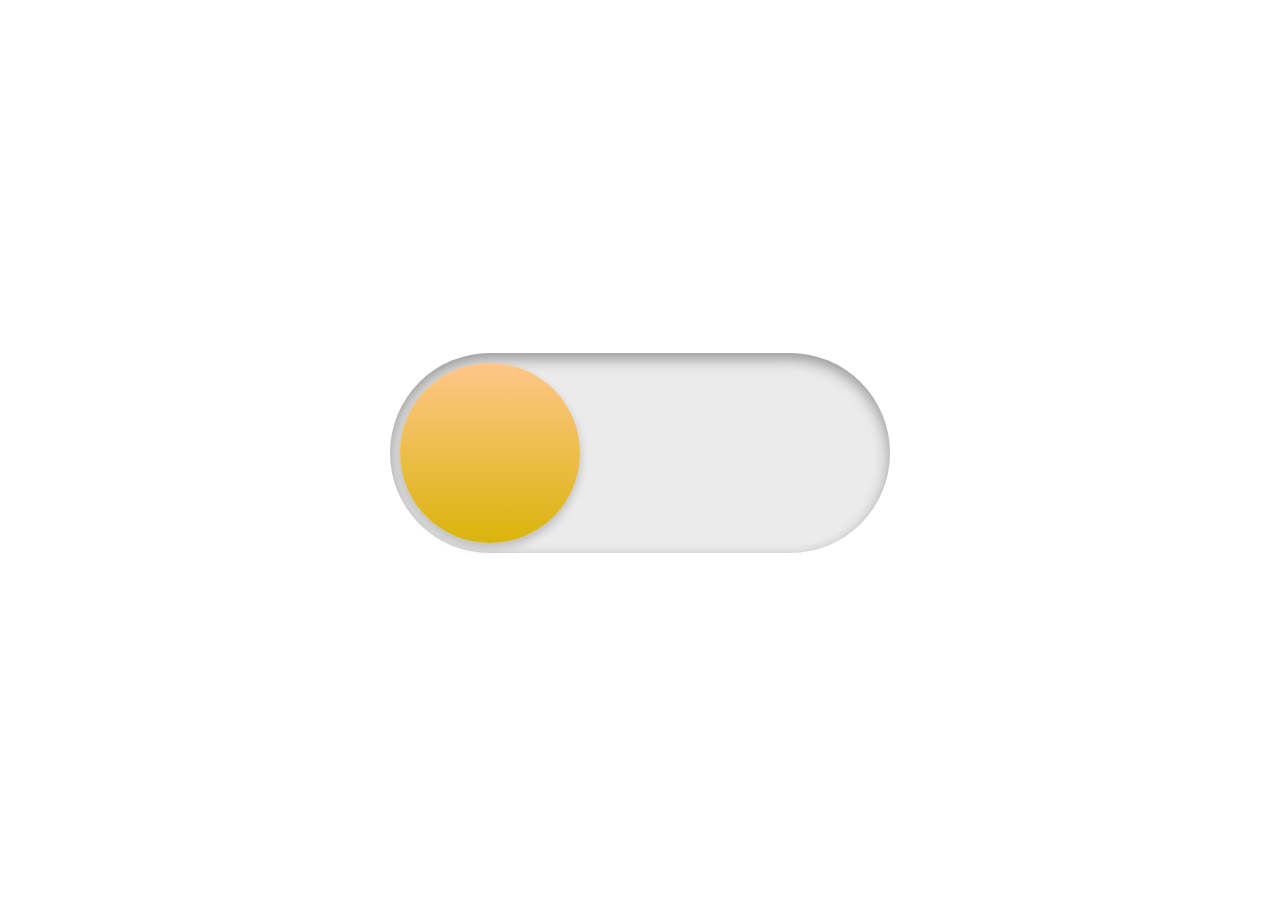
<file: Light and Dark mode toggle/index.html>
<!DOCTYPE html>
<html lang="en">

<head>
    <meta charset="UTF-8">
    <meta name="viewport" content="width=device-width, initial-scale=1.0">
    <title>Light and Dark mode toggle</title>
    <style>
        body {
            margin: 0;
            width: 100vw;
            height: 100vh;
            display: flex;
            flex-direction: column;
            align-items: center;
            justify-content: center;
        }

        label {
            width: 500px;
            height: 200px;
            position: relative;
            display: block;
            background: #ebebeb;
            border-radius: 200px;
            box-shadow: inset 0px 5px 15px rgba(0, 0, 0, 0.4), inset 0px -5px 15px rgba(255, 255, 255, 0.4);
            cursor: pointer;
        }

        label::after {
            content: "";
            width: 180px;
            height: 180px;
            position: absolute;
            top: 10px;
            left: 10px;
            background: linear-gradient(180deg, hsl(31, 100%, 77%), hsl(49, 90%, 45%));
            border-radius: 180px;
            box-shadow: 0px 5px 10px rgba(0, 0, 0, 0.2);
        }

        input {
            width: 0;
            height: 0;
            visibility: hidden;
        }

        input:checked+label {
            background: #242424;
        }

        input:checked+label::after {
            left: 490px;
            transform: translate(-100%);
            background: linear-gradient(180deg, #777, #3a3a3a);
        }

        label,
        label::after {
            transition: 0.3s;
        }

        label:active::after {
            width: 260px;
        }

        .background {
            width: 100vw;
            height: 100vh;
            background: #fff;
            z-index: -1;
            position: absolute;
            transition: 0.3s;
        }

        input:checked+label+.background {
            background: black;
        }
    </style>
</head>

<body>
    <input type="checkbox" id="darkmode-toggle" />
    <label for="darkmode-toggle"></label>
    <div class="background"></div>
</body>

</html>
</file>
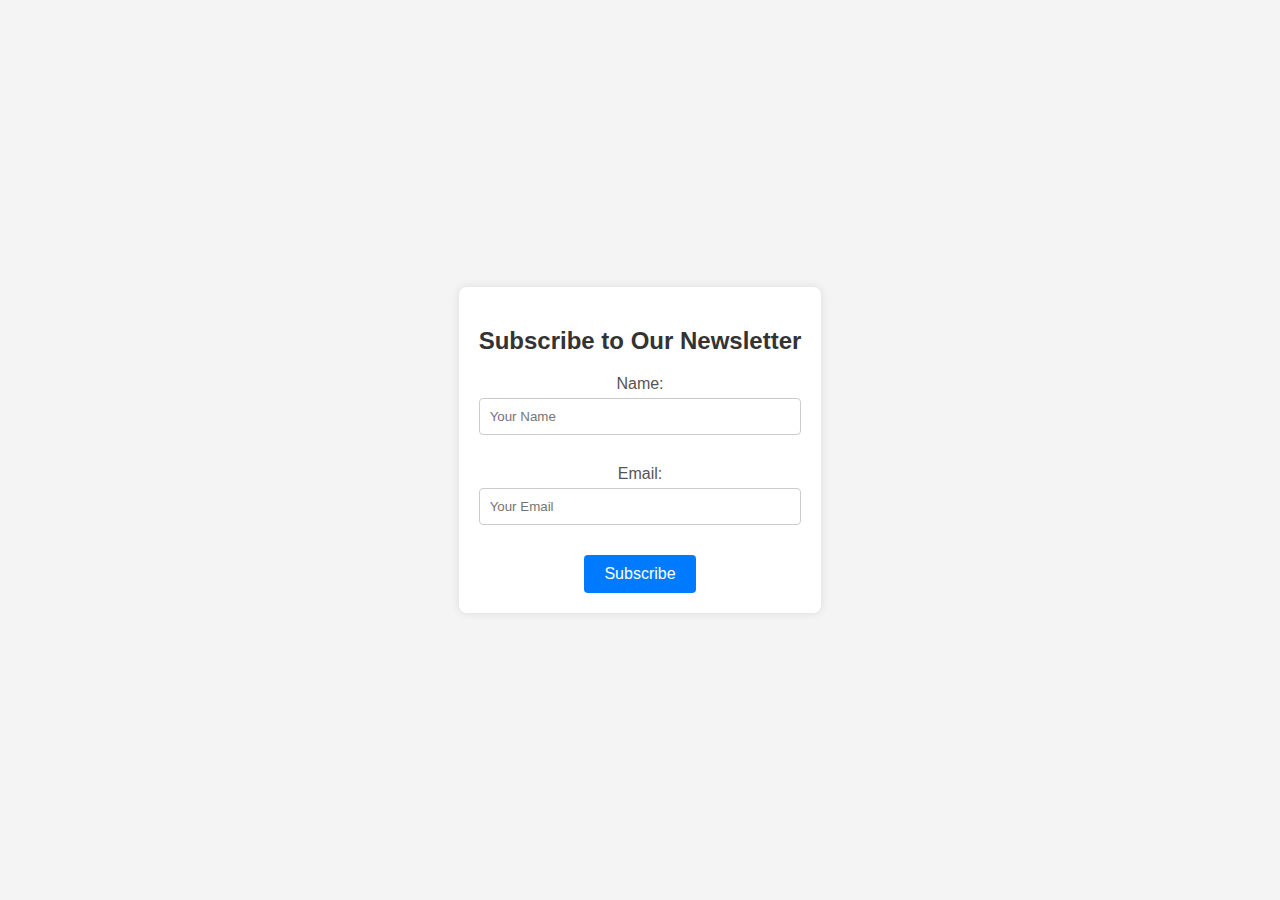
<file: Newsletter/index.html>
<!DOCTYPE html>
<html lang="en">

<head>
    <meta charset="UTF-8" />
    <meta name="viewport" content="width=device-width, initial-scale=1.0" />
    <title>Newsletter Signup</title>
    <style>
        body {
            font-family: Arial, sans-serif;
            background-color: #f4f4f4;
            margin: 0;
            padding: 0;
            display: flex;
            align-items: center;
            justify-content: center;
            height: 100vh;
        }

        .newsletter-form {
            background-color: #fff;
            padding: 20px;
            border-radius: 8px;
            box-shadow: 0 0 10px rgba(0, 0, 0, 0.1);
            text-align: center;
        }

        .newsletter-form h2 {
            color: #333;
        }

        .input-group {
            display: flex;
            flex-direction: column;
            margin: 20px 0;
        }

        .input-group label {
            margin-bottom: 5px;
            color: #555;
        }

        .input-group input {
            padding: 10px;
            margin-bottom: 10px;
            border: 1px solid #ccc;
            border-radius: 4px;
        }

        .subscribe-btn {
            background-color: #007bff;
            color: #fff;
            padding: 10px 20px;
            border: none;
            border-radius: 4px;
            cursor: pointer;
            font-size: 16px;
        }

        .subscribe-btn:hover {
            background-color: #0056b3;
        }
    </style>
</head>

<body>
    <div class="newsletter-form">
        <h2>Subscribe to Our Newsletter</h2>
        <form action="#" method="post">
            <div class="input-group">
                <label for="name">Name:</label>
                <input type="text" id="name" name="name" placeholder="Your Name" required />
            </div>

            <div class="input-group">
                <label for="email">Email:</label>
                <input type="email" id="email" name="email" placeholder="Your Email" required />
            </div>

            <button type="submit" class="subscribe-btn">Subscribe</button>
        </form>
    </div>
</body>

</html>
</file>
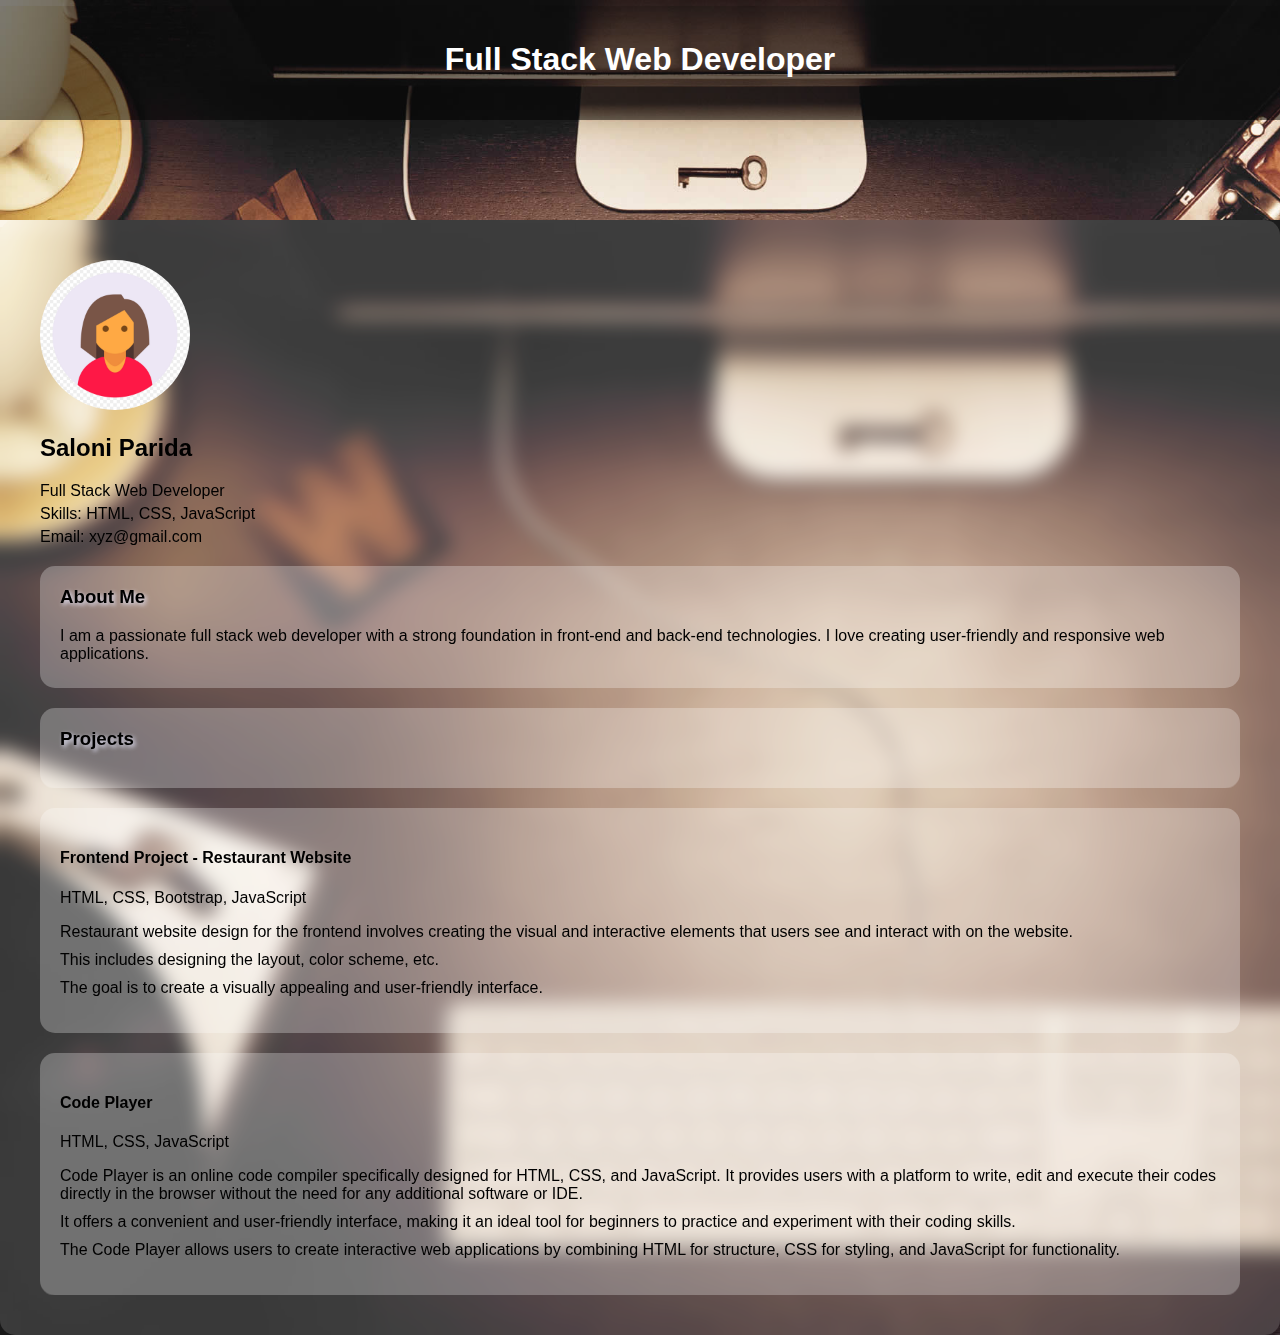
<file: ProfilePage/index.html>
<!DOCTYPE html>
<html lang="en">

<head>
    <meta charset="UTF-8">
    <meta name="viewport" content="width=device-width, initial-scale=1.0">
    <title>Full Stack Web Developer Profile</title>
    <link rel="stylesheet" href="styles.css">
</head>

<body>
    <header>
        <h1>Full Stack Web Developer</h1>
    </header>
    <div class="parallax-container">
        <div class="parallax"></div>
        <div class="container glass">
            <div class="profile-picture">
                <img src="girl.jpg" alt="Profile Picture">
            </div>
            <div class="profile-details">
                <h2>Saloni Parida</h2>
                <p>Full Stack Web Developer</p>
                <p>Skills: HTML, CSS, JavaScript</p>
                <p>Email: xyz@gmail.com</p>
            </div>
            <div class="additional-details">
                <div class="project">
                    <h3>About Me</h3>
                    <p>I am a passionate full stack web developer with a strong foundation in front-end and back-end
                        technologies. I love creating user-friendly and responsive web applications.</p>
                </div>
                <section class="project">
                    <h3>Projects</h3>
                </section>
                <section class="project">
                    <h4>Frontend Project - Restaurant Website</h4>
                    <p> HTML, CSS, Bootstrap, JavaScript</p>
                    
                    <ul>
                        <li>Restaurant website design for the frontend involves creating the visual and interactive elements that
                            users see and interact with
                            on the website.
                        <li>This includes designing the layout, color scheme, etc.</li>
                        <li>The goal is to create a visually appealing and user-friendly interface.</li>
                    </ul>
                </section>
                <section class="project">
                    <h4>Code Player</h4>
                    <p> HTML, CSS, JavaScript</p>
                    
                    
                    <ul>
                        <li>Code Player is an online code compiler specifically designed for HTML, CSS, and JavaScript. It provides
                            users with a platform
                            to write, edit and execute their codes directly in the browser without the need for any additional
                            software or IDE.</li>
                        <li>It offers a convenient and user-friendly interface, making it an ideal tool for beginners to practice
                            and experiment with their
                            coding skills.</li>
                        <li>The Code Player allows users to create interactive web applications by combining HTML for structure, CSS
                            for styling, and
                            JavaScript for functionality.</li>
                    
                    </ul>
                </section>
                <!-- <section class="project">
                    <h4>Project 3</h4>
                    <p>Description of Project 3</p>
                </section> -->
            </div>
        </div>
       
    </div>
</body>

</html>
</file>
<file: ProfilePage/styles.css>
body {
    font-family: Arial, sans-serif;
    margin: 0;
    padding: 0;
}

header {
    background-color: rgba(0, 0, 0, 0.5);
    /* Semi-transparent background for header */
    color: #fff;
    padding: 20px;
    text-align: center;
}

.parallax-container {
    background-image: url('back_ground.jpg');

    background-size: cover;

}

.parallax {
    background-image: url('back_ground.jpg');

    background-size: cover;
    /* background-attachment: fixed; */
    position: absolute;
    top: 0;
    left: 0;
    width: 100%;
    height: 100%;
    z-index: -1;
}

.container {
    position: relative;
    background-color: rgba(255, 255, 255, 0.15);
    /* Semi-transparent background for glassmorphism effect */
    border-radius: 15px;
    padding: 40px;
    margin-top: 100px;
    
}

.glass {
    backdrop-filter: blur(10px);
    /* Adding blur effect to create frosted glass effect */
}

.profile-picture img {
    width: 150px;
    height: 150px;
    border-radius: 50%;
    object-fit: cover;
}

.profile-details,
.additional-details {
    margin-top: 20px;
}

.profile-details h2,
.additional-details h3 {
    margin-top: 0;
}

.profile-details p,
.additional-details p {
    margin: 5px 0;
}

.additional-details ul {
    list-style-type: none;
    padding: 0;
}

.additional-details li {
    margin-bottom: 10px;
}

.project {
    background-color: rgba(255, 255, 255, 0.15);
    /* Semi-transparent background for glassmorphism effect */
    border-radius: 15px;
    padding: 20px;
    margin-top: 20px;
    
}

.project:nth-child(odd) {
    backdrop-filter: blur(5px);
    /* Applied a blur effect to odd numbered projects */
}

.project:nth-child(even) {
    backdrop-filter: blur(10px);
    /* Applied a stronger blur effect to even numbered projects */
}

h3{
    text-shadow:2px 2px 4px lavender ;
}
</file>
